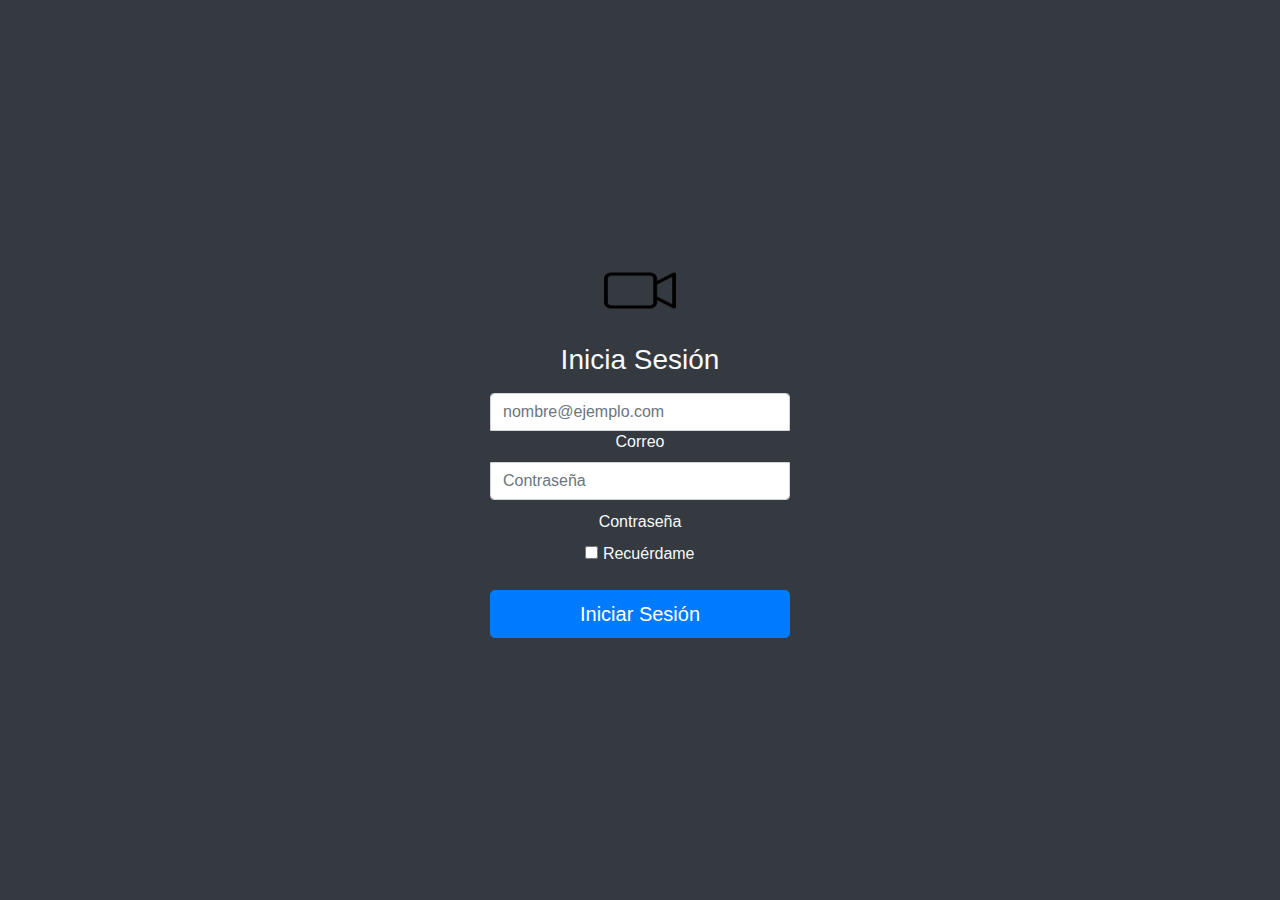
<file: Login.html>
<!doctype html>
<html lang="es">
  <head>
    <meta charset="utf-8">
    <meta name="viewport" content="width=device-width, initial-scale=1">
    <meta name="description" content="">
    <meta name="author" content="Matías Cavieres, Sebastián García, Kevin">
    <meta name="generator" content="Mati">
    <title>PelisCriticas | Iniciar Sesión</title>

    <link rel="canonical" href="https://getbootstrap.com/docs/5.0/examples/sign-in/">

    

    <!-- Bootstrap  CSS -->
<link href="css/bootstrap.min.css" rel="stylesheet">

    <style>
      .bd-placeholder-img {
        font-size: 1.125rem;
        text-anchor: middle;
        -webkit-user-select: none;
        -moz-user-select: none;
        user-select: none;
      }

      @media (min-width: 768px) {
        .bd-placeholder-img-lg {
          font-size: 3.5rem;
        }
      }
    </style>

    
    <!-- Estilos -->
    <link href="css/login.css" rel="stylesheet">
  </head>
  <body class="text-center bg-dark">
      
    
<main class="form-signin">
  <form>
      <a href="Index.html"><img class="mb-4" src="img/Logo.png" alt="" width="72" height="57"></a>
    <h1 class="h3 mb-3 fw-normal text-light">Inicia Sesión</h1>

    <div class="form-floating text-light">
      <input type="email" class="form-control" id="floatingInput" placeholder="nombre@ejemplo.com">
      <label for="floatingInput">Correo</label>
    </div>
    <div class="form-floating text-light">
      <input type="password" class="form-control" id="floatingPassword" placeholder="Contraseña">
      <label for="floatingPassword">Contraseña</label>
    </div>

    <div class="checkbox mb-3 text-light">
      <label>
        <input type="checkbox" value="remember-me"> Recuérdame
      </label>
    </div>
    <button class="w-100 btn btn-lg btn-primary" type="submit">Iniciar Sesión</button>
  </form>
</main>


    
  </body>
</html>
</file>
<file: css/login.css>
html,
body {
  height: 100%;
}

body {
  display: flex;
  align-items: center;
  padding-top: 40px;
  padding-bottom: 40px;
  background-color: #f5f5f5;
}

.form-signin {
  width: 100%;
  max-width: 330px;
  padding: 15px;
  margin: auto;
}

.form-signin .checkbox {
  font-weight: 400;
}

.form-signin .form-floating:focus-within {
  z-index: 2;
}

.form-signin input[type="email"] {
  margin-bottom: -1px;
  border-bottom-right-radius: 0;
  border-bottom-left-radius: 0;
}

.form-signin input[type="password"] {
  margin-bottom: 10px;
  border-top-left-radius: 0;
  border-top-right-radius: 0;
}
</file>
